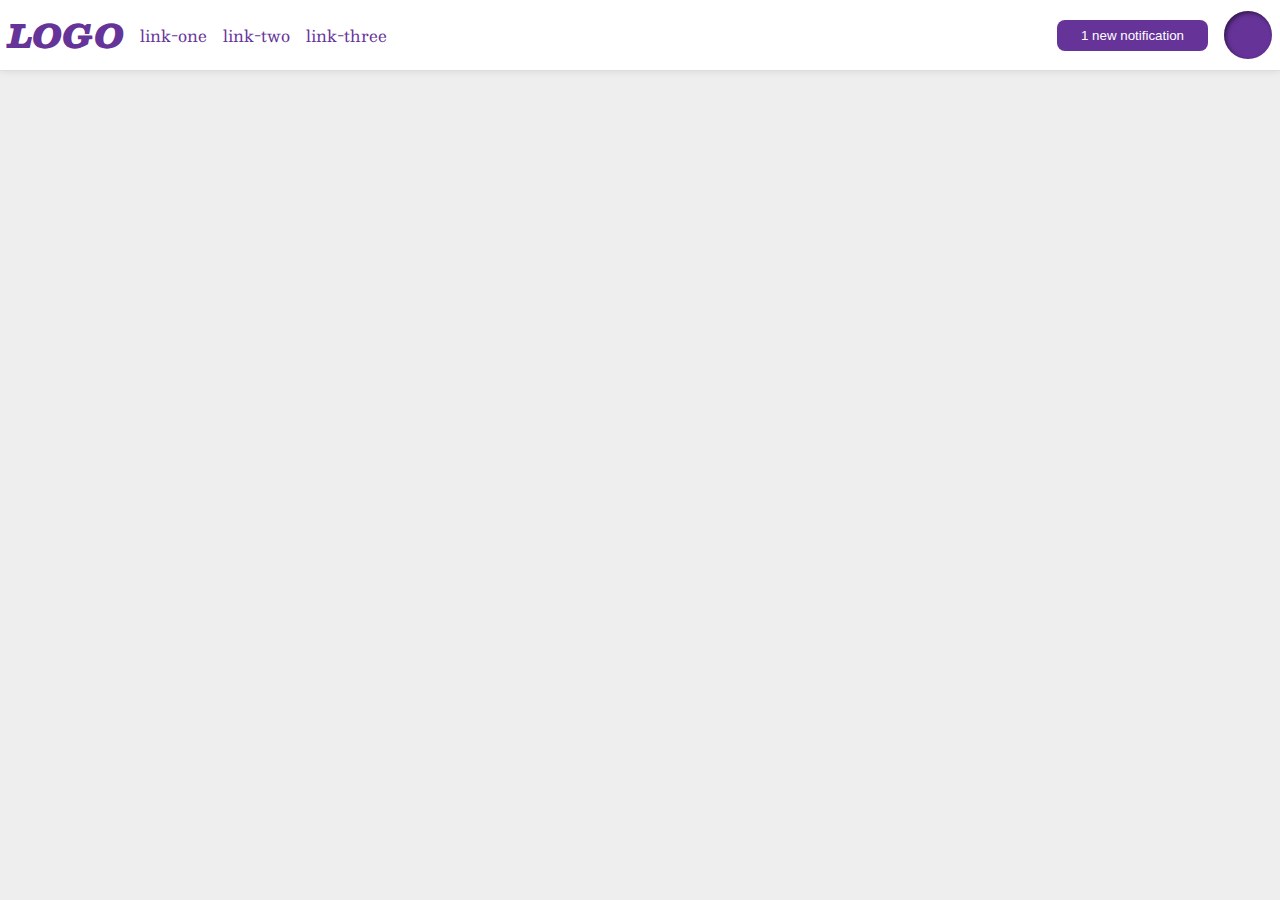
<file: foundations/flex/03-flex-header-2/index.html>
<!DOCTYPE html>
<html lang="en">
  <head>
    <meta charset="UTF-8">
    <meta http-equiv="X-UA-Compatible" content="IE=edge">
    <meta name="viewport" content="width=device-width, initial-scale=1.0">
    <title>Flex Header 2</title>
    <link rel="stylesheet" href="style.css">
  </head>
  <body>
    <div class="header">
        <div class="container-1">
          <div class="logo">
          LOGO
        </div>
        <ul class="links">
          <li><a href="https://google.com">link-one</a></li>
          <li><a href="https://google.com">link-two</a></li>
          <li><a href="https://google.com">link-three</a></li>
        </ul>
      </div>
      <div class="container-2">
        <button class="notifications">
        1 new notification
        </button>
        <div class="profile-image"></div>
      </div>
    </div>
  </body>
</html>
</file>
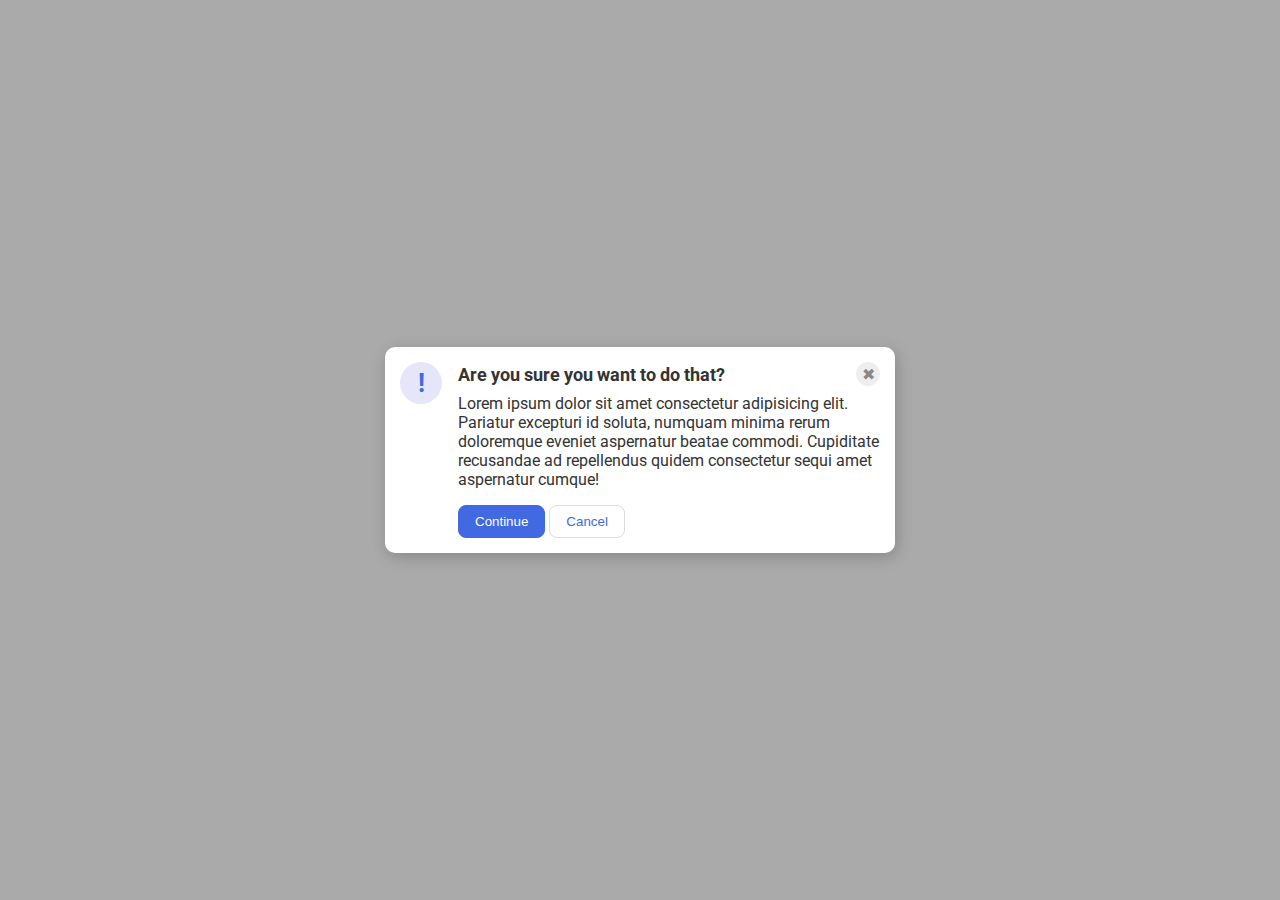
<file: foundations/flex/05-flex-modal/index.html>
<!DOCTYPE html>
<html lang="en">
  <head>
    <meta charset="UTF-8">
    <meta http-equiv="X-UA-Compatible" content="IE=edge">
    <meta name="viewport" content="width=device-width, initial-scale=1.0">
    <link rel="stylesheet" href="style.css">
    <title>Modal</title>
  </head>
  <body>
    <div class="modal">
      <div class="icon">!</div>
      <div class="content">
        <div class="header">Are you sure you want to do that?
          <button class="close-button">✖</button>
        </div>
        
        <div class="text">Lorem ipsum dolor sit amet consectetur adipisicing elit. Pariatur excepturi id soluta, numquam minima rerum doloremque eveniet aspernatur beatae commodi. Cupiditate recusandae ad repellendus quidem consectetur sequi amet aspernatur cumque!</div>
        <button class="continue">Continue</button>
        <button class="cancel">Cancel</button>
      </div>
    </div>
  </body>
</html>
</file>
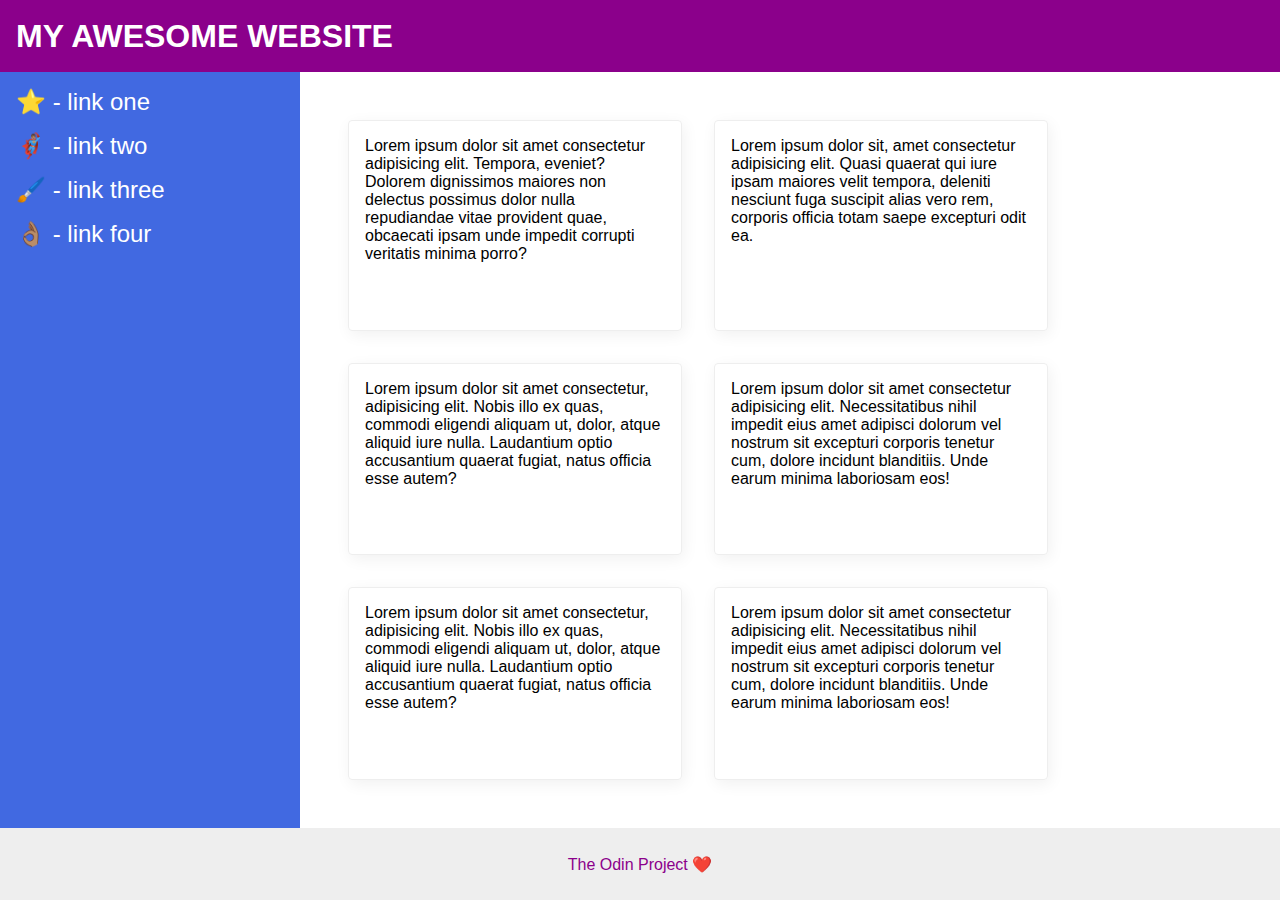
<file: foundations/flex/07-flex-layout-2/index.html>
<!DOCTYPE html>
<html lang="en">
  <head>
    <meta charset="UTF-8">
    <meta http-equiv="X-UA-Compatible" content="IE=edge">
    <meta name="viewport" content="width=device-width, initial-scale=1.0">
    <title>The Holy Grail</title>
    <link rel="stylesheet" href="style.css">
  </head>
  <body>
    <div class="header">
      MY AWESOME WEBSITE
    </div>
    
    <div class="content">
      <div class="sidebar">
        <ul>
          <li><a href="#">⭐ - link one</a></li>
          <li><a href="#">🦸🏽‍♂️ - link two</a></li>
          <li><a href="#">🖌️ - link three</a></li>
          <li><a href="#">👌🏽 - link four</a></li>
        </ul>
      </div>

      <div class="card-container">
        <div class="card">Lorem ipsum dolor sit amet consectetur adipisicing elit. Tempora, eveniet? Dolorem dignissimos maiores non delectus possimus dolor nulla repudiandae vitae provident quae, obcaecati ipsam unde impedit corrupti veritatis minima porro?</div>
        <div class="card">Lorem ipsum dolor sit, amet consectetur adipisicing elit. Quasi quaerat qui iure ipsam maiores velit tempora, deleniti nesciunt fuga suscipit alias vero rem, corporis officia totam saepe excepturi odit ea.</div>
        <div class="card">Lorem ipsum dolor sit amet consectetur, adipisicing elit. Nobis illo ex quas, commodi eligendi aliquam ut, dolor, atque aliquid iure nulla. Laudantium optio accusantium quaerat fugiat, natus officia esse autem?</div>
        <div class="card">Lorem ipsum dolor sit amet consectetur adipisicing elit. Necessitatibus nihil impedit eius amet adipisci dolorum vel nostrum sit excepturi corporis tenetur cum, dolore incidunt blanditiis. Unde earum minima laboriosam eos!</div>
        <div class="card">Lorem ipsum dolor sit amet consectetur, adipisicing elit. Nobis illo ex quas, commodi eligendi aliquam ut, dolor, atque aliquid iure nulla. Laudantium optio accusantium quaerat fugiat, natus officia esse autem?</div>
        <div class="card">Lorem ipsum dolor sit amet consectetur adipisicing elit. Necessitatibus nihil impedit eius amet adipisci dolorum vel nostrum sit excepturi corporis tenetur cum, dolore incidunt blanditiis. Unde earum minima laboriosam eos!</div>
      </div>
    </div>
    
    <div class="footer">
      The Odin Project ❤️
    </div>
  </body>
</html>
</file>
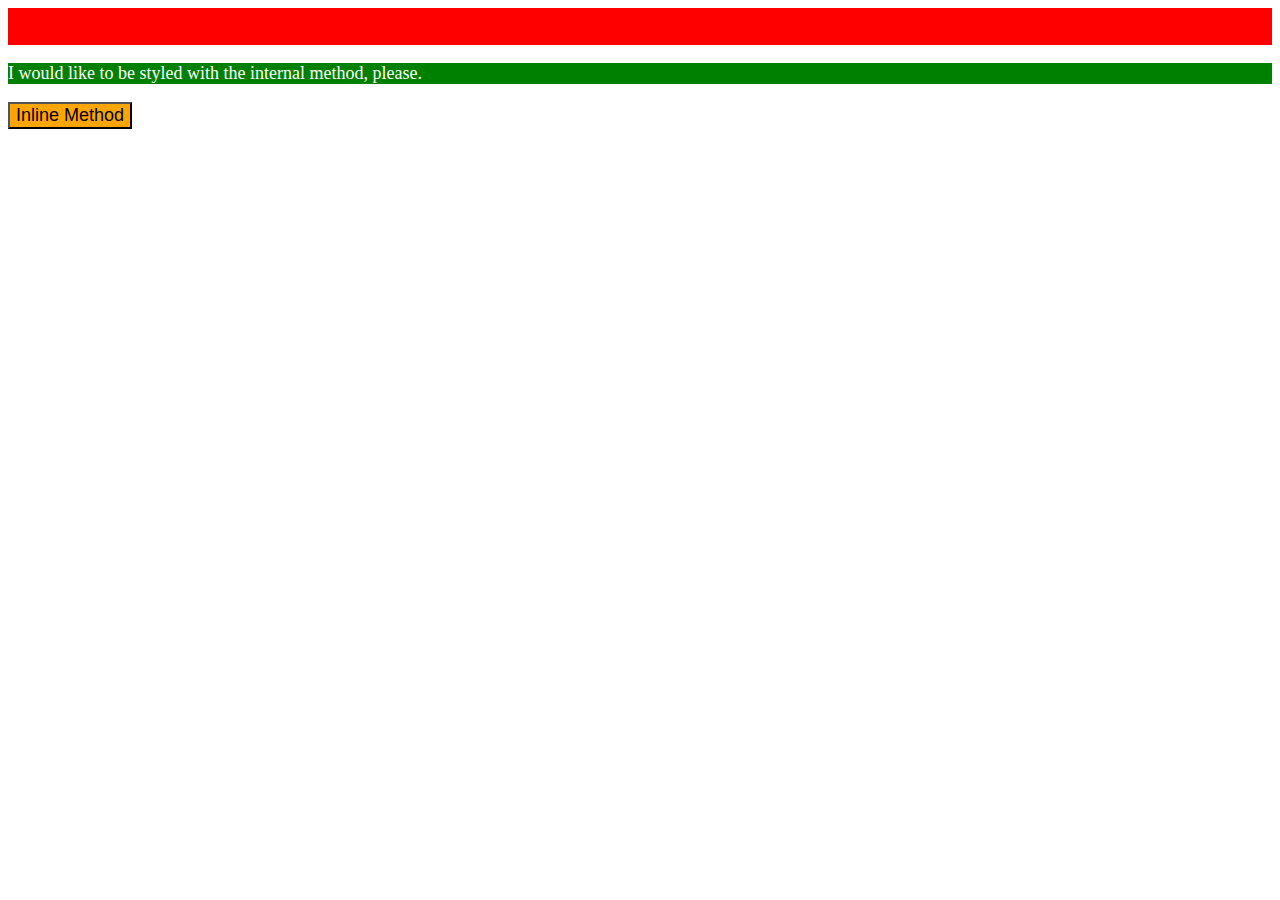
<file: foundations/intro-to-css/01-css-methods/index.html>
<!DOCTYPE html>
<html lang="en">
  <head>
    <meta charset="UTF-8">
    <meta http-equiv="X-UA-Compatible" content="IE=edge">
    <meta name="viewport" content="width=device-width, initial-scale=1.0">
    <link rel="stylesheet" href="styles.css">
    <title>Methods for Adding CSS</title>
    <style>
      p {
        background-color: green;
        color: white;
        font-size: 18px;
      }
    </style>
  </head>
  <body>
    <div>Style me via the external method!</div>
    <p>I would like to be styled with the internal method, please.</p>
    <button style="background-color: orange; font-size: 18px;">Inline Method</button>
  </body>
</html>
</file>
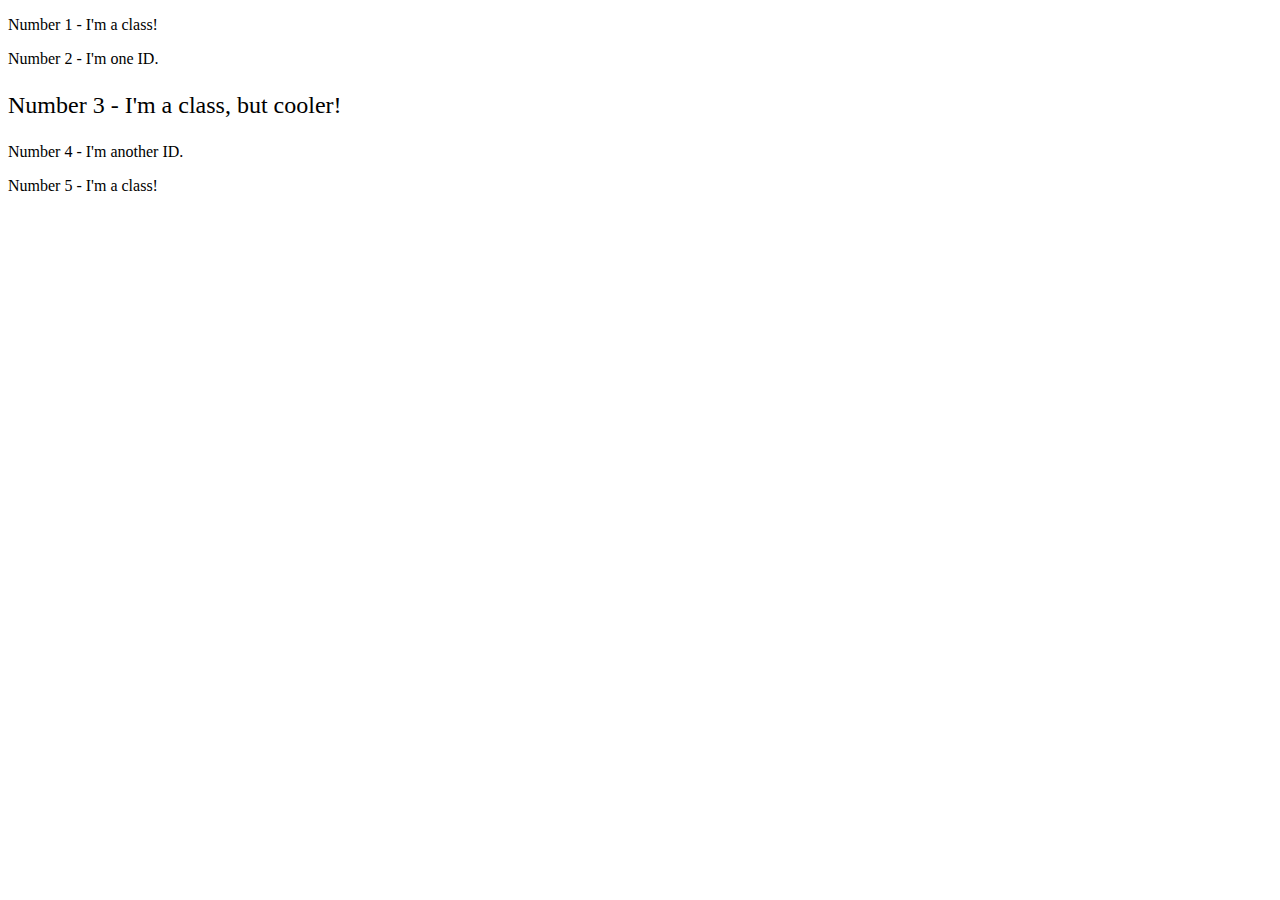
<file: foundations/intro-to-css/02-class-id-selectors/index.html>
<!DOCTYPE html>
<html lang="en">
  <head>
    <meta charset="UTF-8">
    <meta http-equiv="X-UA-Compatible" content="IE=edge">
    <meta name="viewport" content="width=device-width, initial-scale=1.0">
    <title>Class and ID Selectors</title>
    <link rel="stylesheet" href="style.css">
  </head>
  <body>
    <p class="">Number 1 - I'm a class!</p>
    <div class="two">Number 2 - I'm one ID.</div>
    <p class="font-adjust">Number 3 - I'm a class, but cooler!</p>
    <div class="fourth">Number 4 - I'm another ID.</div>
    <p class="">Number 5 - I'm a class!</p>
  </body>
</html>
</file>
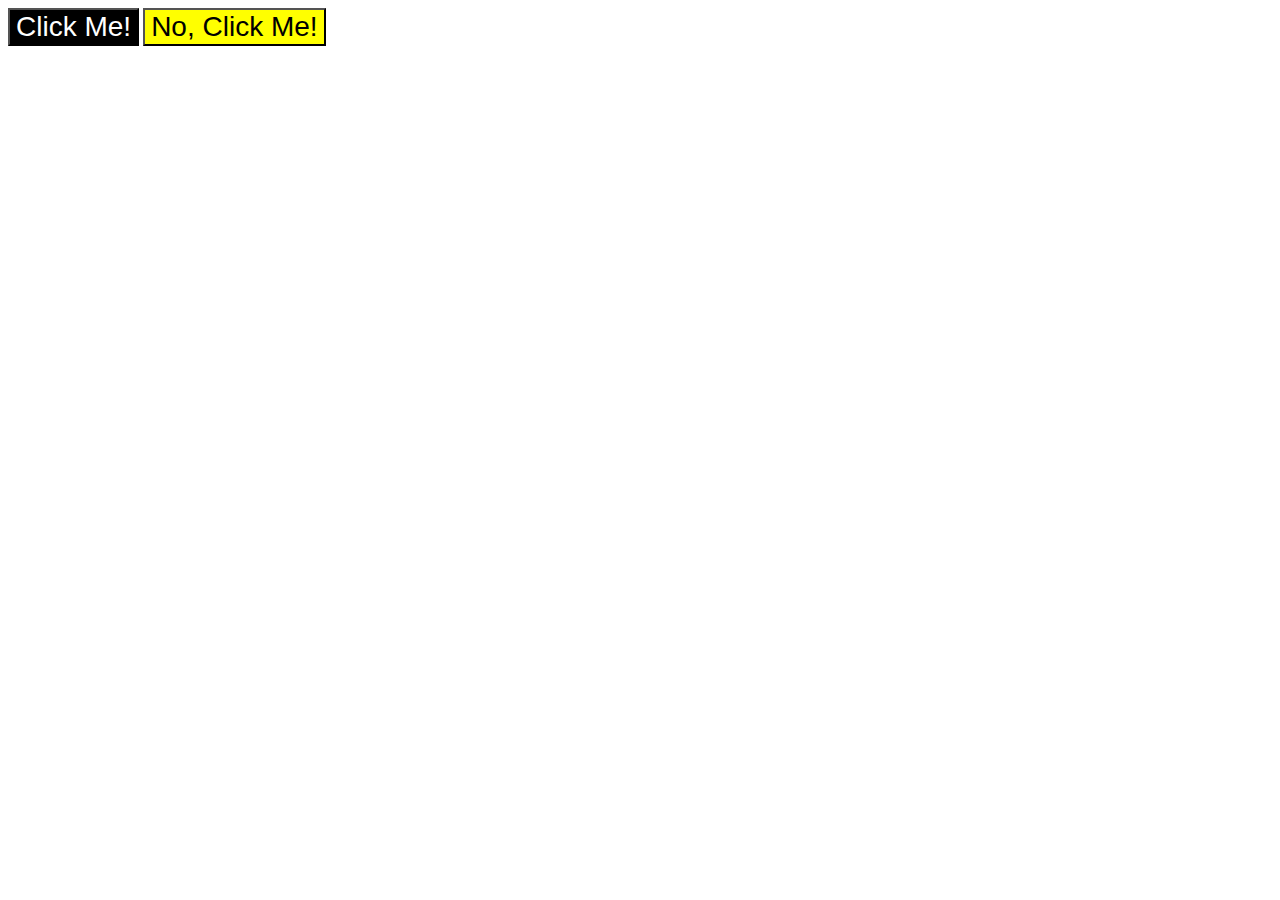
<file: foundations/intro-to-css/03-grouping-selectors/index.html>
<!DOCTYPE html>
<html lang="en">
  <head>
    <meta charset="UTF-8">
    <meta http-equiv="X-UA-Compatible" content="IE=edge">
    <meta name="viewport" content="width=device-width, initial-scale=1.0">
    <title>Grouping Selectors</title>
    <link rel="stylesheet" href="style.css">
  </head>
  <body>
    <button class="first">Click Me!</button>
    <button class="second">No, Click Me!</button>
  </body>
</html>
</file>
<file: foundations/flex/03-flex-header-2/style.css>
/* this is some magical font-importing.  
you'll learn about it later. */
@import url('https://fonts.googleapis.com/css2?family=Besley:ital,wght@0,400;1,900&display=swap');

body {
  margin: 0;
  background: #eee;
  font-family: Besley, serif;
}

.header {
  background: white;
  border-bottom: 1px solid #ddd;
  box-shadow: 0 0 8px rgba(0,0,0,.1);
  display: flex;
  justify-content: space-between;
  padding: 8px;
}

.container-1, .container-2 {
  display: flex;
  align-items: center;
  gap: 16px;
}



.profile-image {
  background: rebeccapurple;
  box-shadow: inset 2px 2px 4px rgba(0,0,0,.5);
  border-radius: 50%;
  width: 48px;
  height: 48px;
}

.logo {
  color: rebeccapurple;
  font-size: 32px;
  font-weight: 900;
  font-style: italic;
}

button {
  border: none;
  border-radius: 8px;
  background: rebeccapurple;
  color: white;
  padding: 8px 24px;
}

a {
  /* this removes the line under our links */
  text-decoration: none;
  color: rebeccapurple;
}

ul {
  list-style-type: none;
  display: flex;
  margin: 0;
  padding: 0;
  gap: 16px;
}
</file>
<file: foundations/flex/05-flex-modal/style.css>
@import url('https://fonts.googleapis.com/css2?family=Roboto:wght@400;700&display=swap');

html, body {
  height: 100%;
}

body {
  font-family: Roboto, sans-serif;
  margin: 0;
  background: #aaa;
  color: #333;
  /* I'll give you this one for free lol */
  display: flex;
  align-items: center;
  justify-content: center;
}

.modal {
  background: white;
  width: 480px;
  border-radius: 10px;
  box-shadow: 2px 4px 16px rgba(0,0,0,.2);
}

.icon {
  color: royalblue;
  font-size: 26px;
  font-weight: 700;
  background: lavender;
  width: 42px;
  height: 42px;
  border-radius: 50%;
  display: flex;
  align-items: center;
  justify-content: center;
}

.close-button {
  background: #eee;
  border-radius: 50%;
  color: #888;
  font-weight: 400;
  font-size: 16px;
  height: 24px;
  width: 24px;
  display: flex;
  align-items: center;
  justify-content: center;
  border: 1px solid #eee;
  padding: 0;
}

button {
  cursor: pointer;
  padding: 8px 16px;
  border-radius: 8px;
}

button.continue {
  background: royalblue;
  border: 1px solid royalblue;
  color: white;
}

button.cancel {
  background: white;
  border: 1px solid #ddd;
  color: royalblue;
}

/* solution */

.modal {
  display: flex;
  padding: 15px;
  gap: 16px;
}

.icon {
  flex-shrink: 0;
}

.header {
  display: flex;
  align-items: center;
  justify-content: space-between;
  font-size: 18px;
  font-weight: bold;
  margin-bottom: 8px;
}

.close-button {
  flex-shrink: 0;
}

.text {
  margin-bottom: 16px;
}
</file>
<file: foundations/flex/07-flex-layout-2/style.css>
body {
  font-family: -apple-system, BlinkMacSystemFont, 'Segoe UI', Roboto, Oxygen, Ubuntu, Cantarell, 'Open Sans', 'Helvetica Neue', sans-serif;
  margin: 0;
  min-height: 100vh;
}

.header {
  height: 72px;
  background: darkmagenta;
  color: white;
}

.footer {
  height: 72px;
  background: #eee;
  color: darkmagenta;
}

.sidebar {
  width: 300px;
  background: royalblue;
  box-sizing: border-box;
}

.card {
  border: 1px solid #eee;
  box-shadow: 2px 4px 16px rgba(0,0,0,.06);
  border-radius: 4px;
}

/* solution */

body {
  display: flex;
  flex-direction: column;
}

.header {
  display: flex;
  align-items: center;
  padding: 0px 16px;
  font-size: 32px;
  font-weight: 900;
}

.footer {
  display: flex;
  align-items: center;
  justify-content: center;
}

.content {
  display: flex;
  flex: 1;
}

.sidebar {
  flex-shrink: 0;
  padding: 16px;
}

ul {
  list-style: none;
  margin: 0;
  padding: 0;
}

li {
  margin-bottom: 16px;
}

a {
  color: white;
  text-decoration: none;
  font-size: 24px;
}

.card-container {
  display: flex;
  flex-wrap: wrap;
  gap: 32px;
  padding: 48px;
}

.card {
  padding: 16px;
  width: 300px;
}
</file>
<file: foundations/intro-to-css/01-css-methods/styles.css>
div {
  background-color: red;
  color: red;
  font-size: 32px;
  text-align: center;
  font-weight: bold;
}
</file>
<file: foundations/intro-to-css/02-class-id-selectors/style.css>
.odd {
  background-color: rgb(255, 152, 192);
  font-family: Verdana, DejaVu Sans, sans-serif;
}

#two {
  color: blue;
  font-size: 36px;
}

.font-adjust {
  font-size: 24px;
}

#four {
  background-color: lightgreen;
  font-size: 24px;
  font-weight: bold;
}
</file>
<file: foundations/intro-to-css/03-grouping-selectors/style.css>
.first {
  background-color: black;
  color: white;
}

.second {
  background-color: yellow;
}

.first,
.second {
  font-size: 28px;
  font-family: Helvetica, "Times New Roman", sans-serif;
}
</file>
